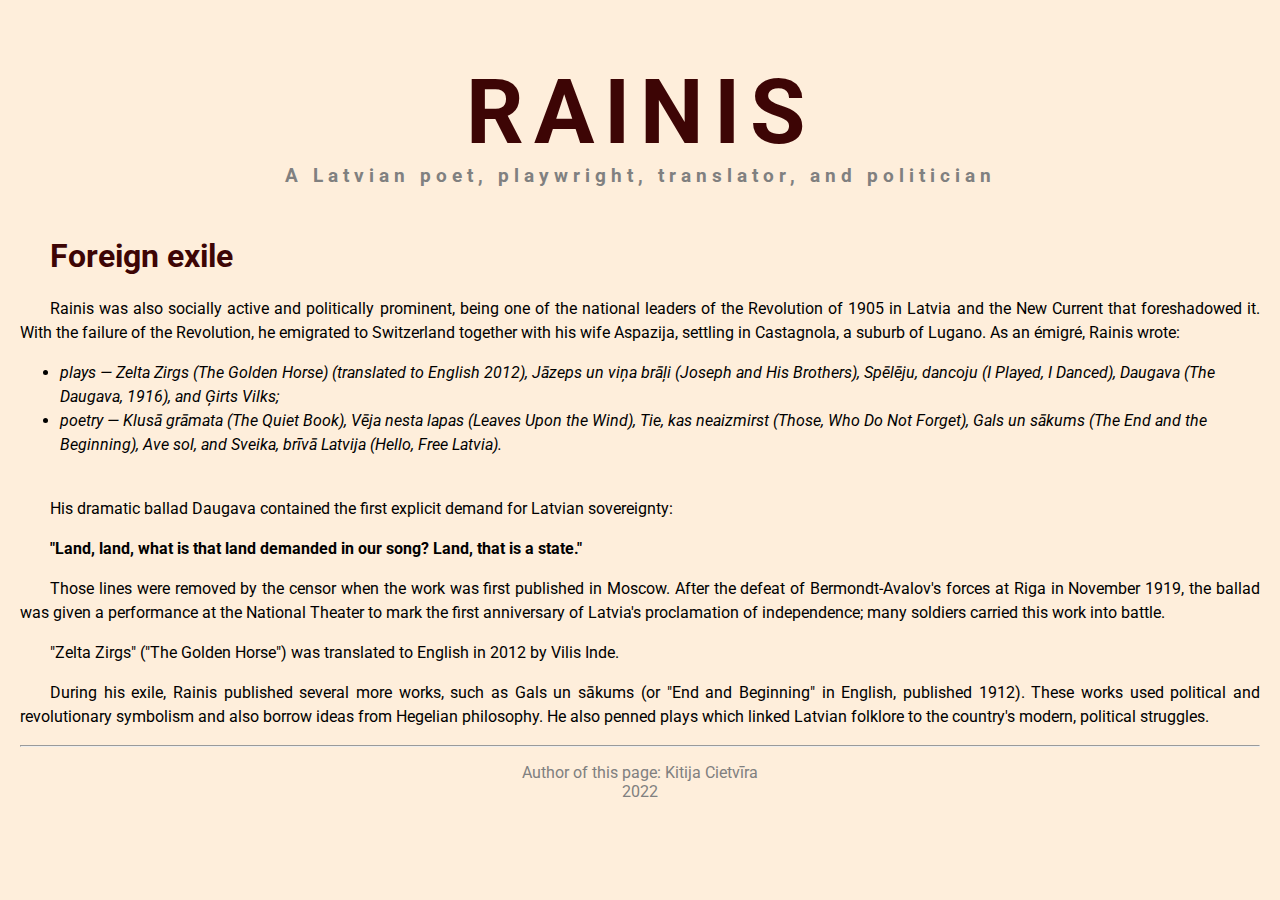
<file: page2.html>
<!DOCTYPE html>
<html lang="en">
<head>
    <meta charset="UTF-8">
    <meta http-equiv="X-UA-Compatible" content="IE=edge">
    <meta name="viewport" content="width=device-width, initial-scale=1.0">
    <title>Tribute page 2</title>
    <link rel="stylesheet" href="style.css">
    <link rel="preconnect" href="https://fonts.googleapis.com">
    <link rel="preconnect" href="https://fonts.gstatic.com" crossorigin>
    <link href="https://fonts.googleapis.com/css2?family=Noto+Sans+Display:wght@300&family=Noto+Serif+Display:wght@100&family=Roboto:wght@300&display=swap" rel="stylesheet">
</head>
<body>
    <header class="center">
        <h1 class="heading heading--first">Rainis</h1>
        <h3 class="heading heading--second">A Latvian poet, playwright, translator, and politician</h3>
    </header>
    <div>
        <h1 class="heading heading--third">Foreign exile</h1>
        <p class="text">Rainis was also socially active and politically prominent, being one of the national leaders of the Revolution of 1905 in Latvia and the New Current that foreshadowed it. With the failure of the Revolution, he emigrated to Switzerland together with his wife Aspazija, settling in Castagnola, a suburb of Lugano. As an émigré, Rainis wrote:</p>
            <ul class="list list--unordered">
                <li>plays — Zelta Zirgs (The Golden Horse) (translated to English 2012), Jāzeps un viņa brāļi (Joseph and His Brothers), Spēlēju, dancoju (I Played, I Danced), Daugava (The Daugava, 1916), and Ģirts Vilks;</li>
                <li>poetry — Klusā grāmata (The Quiet Book), Vēja nesta lapas (Leaves Upon the Wind), Tie, kas neaizmirst (Those, Who Do Not Forget), Gals un sākums (The End and the Beginning), Ave sol, and Sveika, brīvā Latvija (Hello, Free Latvia).</li>
            </ul>
        <p class="text">His dramatic ballad Daugava contained the first explicit demand for Latvian sovereignty:</p>
        <p class="text"><span>"Land, land, what is that land demanded in our song? Land, that is a state."</span></p>
        <p class="text">Those lines were removed by the censor when the work was first published in Moscow. After the defeat of Bermondt-Avalov's forces at Riga in November 1919, the ballad was given a performance at the National Theater to mark the first anniversary of Latvia's proclamation of independence; many soldiers carried this work into battle.</p>
        <p class="text">"Zelta Zirgs" ("The Golden Horse") was translated to English in 2012 by Vilis Inde.</p>
        <p class="text">During his exile, Rainis published several more works, such as Gals un sākums (or "End and Beginning" in English, published 1912). These works used political and revolutionary symbolism and also borrow ideas from Hegelian philosophy. He also penned plays which linked Latvian folklore to the country's modern, political struggles.</p>
    </div>
    <div class="footer">
        <hr><p>Author of this page: Kitija Cietvīra <br> 2022</p>
    </div>
</body>
</html>
</file>
<file: style.css>
body {
    background-color:rgb(254, 238, 219);
    margin: 20px;
    font-family: 'Noto Sans Display', sans-serif;
    font-family: 'Noto Serif Display', serif;
    font-family: 'Roboto', sans-serif;
 }

.heading {
   color: rgb(61, 5, 5); 
   
}

.heading--first {
    font-size: 90px;
    text-transform: uppercase;
    letter-spacing: 10px;
    margin-bottom: 0;
}

.heading--second {
    margin-top: 0;
    margin-bottom: 30px;
    letter-spacing: 5px;
    color:grey;
}

.heading--third {
    margin-top:50px;
    text-indent: 30px;
}

.heading--fourth {
    text-align: center;
    margin-top: 0;
    color: grey;
}

span {
    font-weight: bold;
 }

 .text {
    text-align:justify;
    line-height: 1.5;
    text-indent: 30px;
 }

 .center {
    text-align: center;
 }

 .image {
    margin-top: 20px;
 }

 .image--first {
    width:30%;
    height:30%;
    margin-bottom: 40px;
 }

 .image--second {
    width:30%;
    height:30%;
 }

 .list {
    line-height: 1.5;
    margin-bottom: 40px;
 }

 .list--unordered {
    font-style: italic;
 }

 .list--ordered {
    color: rgb(52, 50, 50);
 }

 a {
    text-decoration: none;
 }

 .btn {
    padding: 10px;
    font-size: 20px;
    border-radius: 5px;
    color: white;
    transition: background-color 0.34s ease-in, color 0.34s ease-in;
 }

 .btn--primary {
    background-color: rgb(40, 39, 39); 
    border: 1px solid rgb(40, 39, 39);
 }

 .btn--primary:hover {
    background-color: white;
    color: rgb(40, 39, 39);
 }

 .btn--secondary {
    background-color: rgb(61, 5, 5); 
    border: 1px solid rgb(61, 5, 5); 
}
.btn--secondary:hover {
    background-color: white;
    color: rgb(61, 5, 5); 
}

.container {
    text-align: center;
    margin-top: 40px;
    margin-bottom: 30px;
}

 .footer {
    color:grey;
    text-align:center;
 }
</file>
